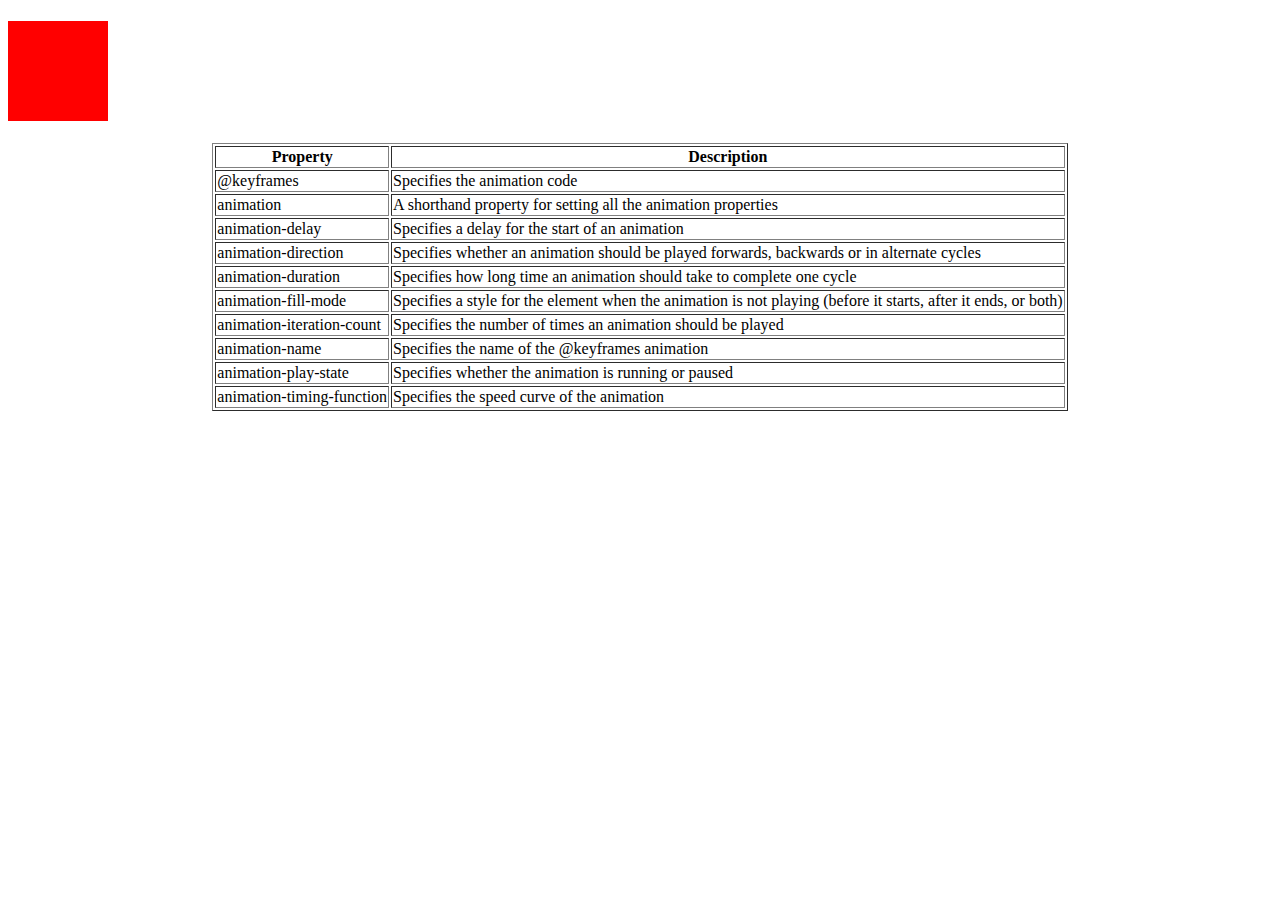
<file: css-animations/index.html>
<!DOCTYPE html>
<html lang="en">

<head>
    <meta charset="UTF-8">
    <meta name="viewport" content="width=device-width, initial-scale=1.0">
    <meta http-equiv="X-UA-Compatible" content="ie=edge">
    <title>CSS Animations</title>
    <link rel="stylesheet" href="./style.css">
</head>

<body>
    <div class="container">
        <div>
            <h1></h1>
        </div>
    </div>
    <div class="properties" >
        <table align="center" border="solid true">
            <tr>
                <th>Property</th>
                <th>Description</th>
            </tr>
            <tr>
                <td>@keyframes</td>
                <td>Specifies the animation code</td>
            </tr>
            <tr>
                <td>animation</td>
                <td>A shorthand property for setting all the animation properties</td>
            </tr>
            <tr>
                <td>animation-delay</td>
                <td>Specifies a delay for the start of an animation</td>
            </tr>
            <tr>
                <td>animation-direction</td>
                <td>Specifies whether an animation should be played forwards, backwards or in alternate cycles</td>
            </tr>
            <tr>
                <td>animation-duration</td>
                <td>Specifies how long time an animation should take to complete one cycle</td>
            </tr>
            <tr>
                <td>animation-fill-mode</td>
                <td>Specifies a style for the element when the animation is not playing (before it starts, after it ends, or both)</td>
            </tr>
            <tr>
                <td>animation-iteration-count</td>
                <td>Specifies the number of times an animation should be played</td>
            </tr>
            <tr>
                <td>animation-name</td>
                <td>Specifies the name of the @keyframes animation</td>
            </tr>
            <tr>
                <td>animation-play-state</td>
                <td>Specifies whether the animation is running or paused</td>
            </tr>
            <tr>
                <td>animation-timing-function</td>
                <td>Specifies the speed curve of the animation</td>
            </tr>
        </table>
    </div>
</body>

</html>
</file>
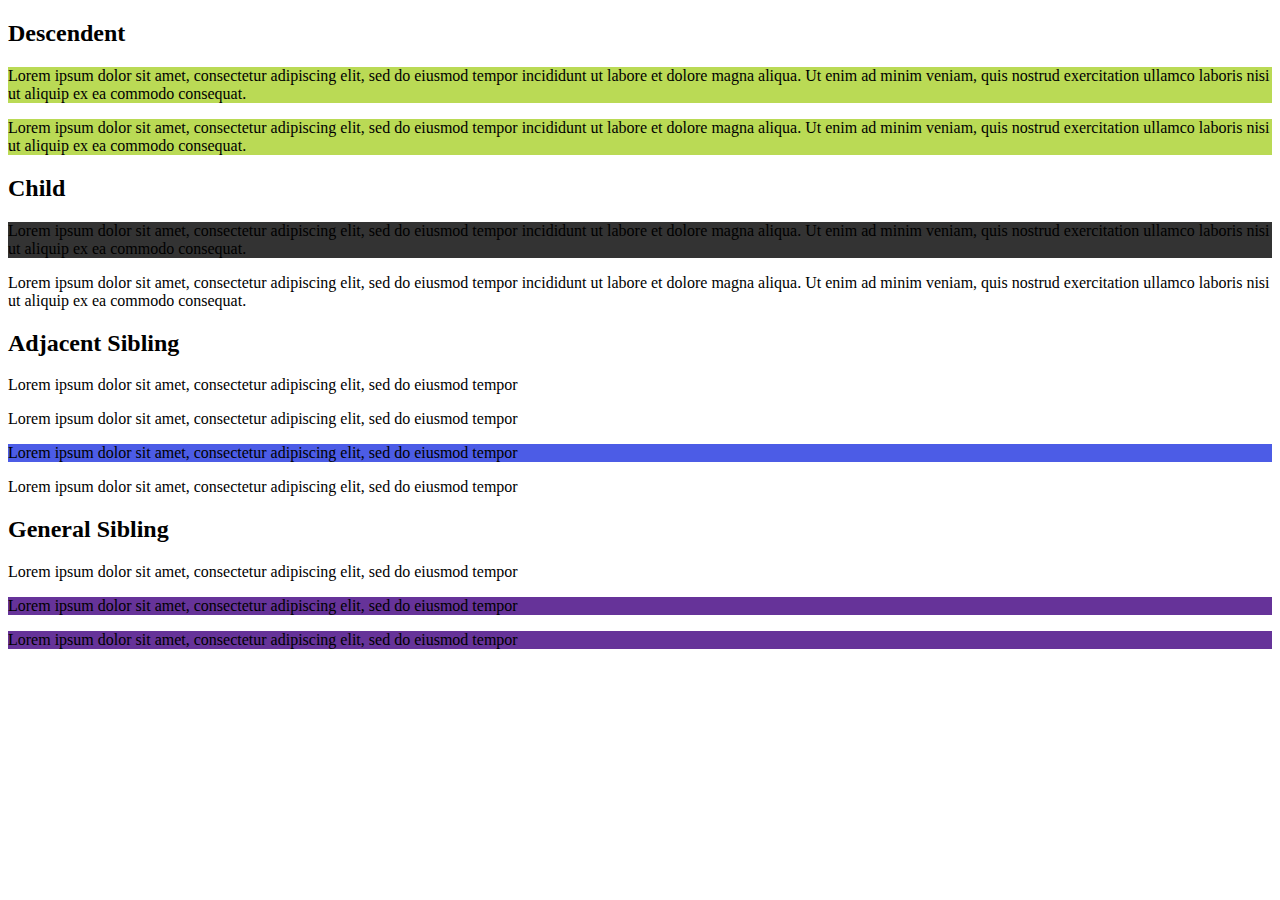
<file: css-combinators/index.html>
<!DOCTYPE html>
<html lang="en">
<head>
    <meta charset="UTF-8">
    <meta name="viewport" content="width=device-width, initial-scale=1.0">
    <meta http-equiv="X-UA-Compatible" content="ie=edge">
    <link rel="stylesheet" href="./style.css">
    <title>CSS Combinators</title>
</head>
<body>
    <!-- descendent -->
    <h2>Descendent</h2>
    <div class="descendent">
        <p>Lorem ipsum dolor sit amet, consectetur adipiscing elit, sed do eiusmod tempor incididunt ut labore et dolore magna aliqua. Ut enim ad minim veniam, 
            quis nostrud exercitation ullamco laboris nisi ut aliquip ex ea commodo consequat.</p>
            <div>

        <p>Lorem ipsum dolor sit amet, consectetur adipiscing elit, sed do eiusmod tempor incididunt ut labore et dolore magna aliqua. Ut enim ad minim veniam, quis nostrud exercitation ullamco laboris nisi ut aliquip ex ea commodo consequat.</p>
            </div>
    </div>

    <h2>Child</h2>
    <div class="child">
        <p>Lorem ipsum dolor sit amet, consectetur adipiscing elit, sed do eiusmod tempor incididunt ut labore et dolore magna aliqua. Ut enim ad minim veniam, quis nostrud exercitation ullamco laboris nisi ut aliquip ex ea commodo consequat.</p>
        <div>

        <p>Lorem ipsum dolor sit amet, consectetur adipiscing elit, sed do eiusmod tempor incididunt ut labore et dolore magna aliqua. Ut enim ad minim veniam, quis nostrud exercitation ullamco laboris nisi ut aliquip ex ea commodo consequat.</p>
        </div>
    </div>

    <h2>Adjacent Sibling</h2>
    <div class="adjacent">
        <p>Lorem ipsum dolor sit amet, consectetur adipiscing elit, sed do eiusmod tempor</p>
        <p>Lorem ipsum dolor sit amet, consectetur adipiscing elit, sed do eiusmod tempor</p>
    </div>
    <p>Lorem ipsum dolor sit amet, consectetur adipiscing elit, sed do eiusmod tempor</p>
    <p>Lorem ipsum dolor sit amet, consectetur adipiscing elit, sed do eiusmod tempor</p>

    <h2>General Sibling</h2>
    <div class="general">
        <p>Lorem ipsum dolor sit amet, consectetur adipiscing elit, sed do eiusmod tempor</p>
    </div>
    <p>Lorem ipsum dolor sit amet, consectetur adipiscing elit, sed do eiusmod tempor</p>
    <p>Lorem ipsum dolor sit amet, consectetur adipiscing elit, sed do eiusmod tempor</p>
</body>
</html>
</file>
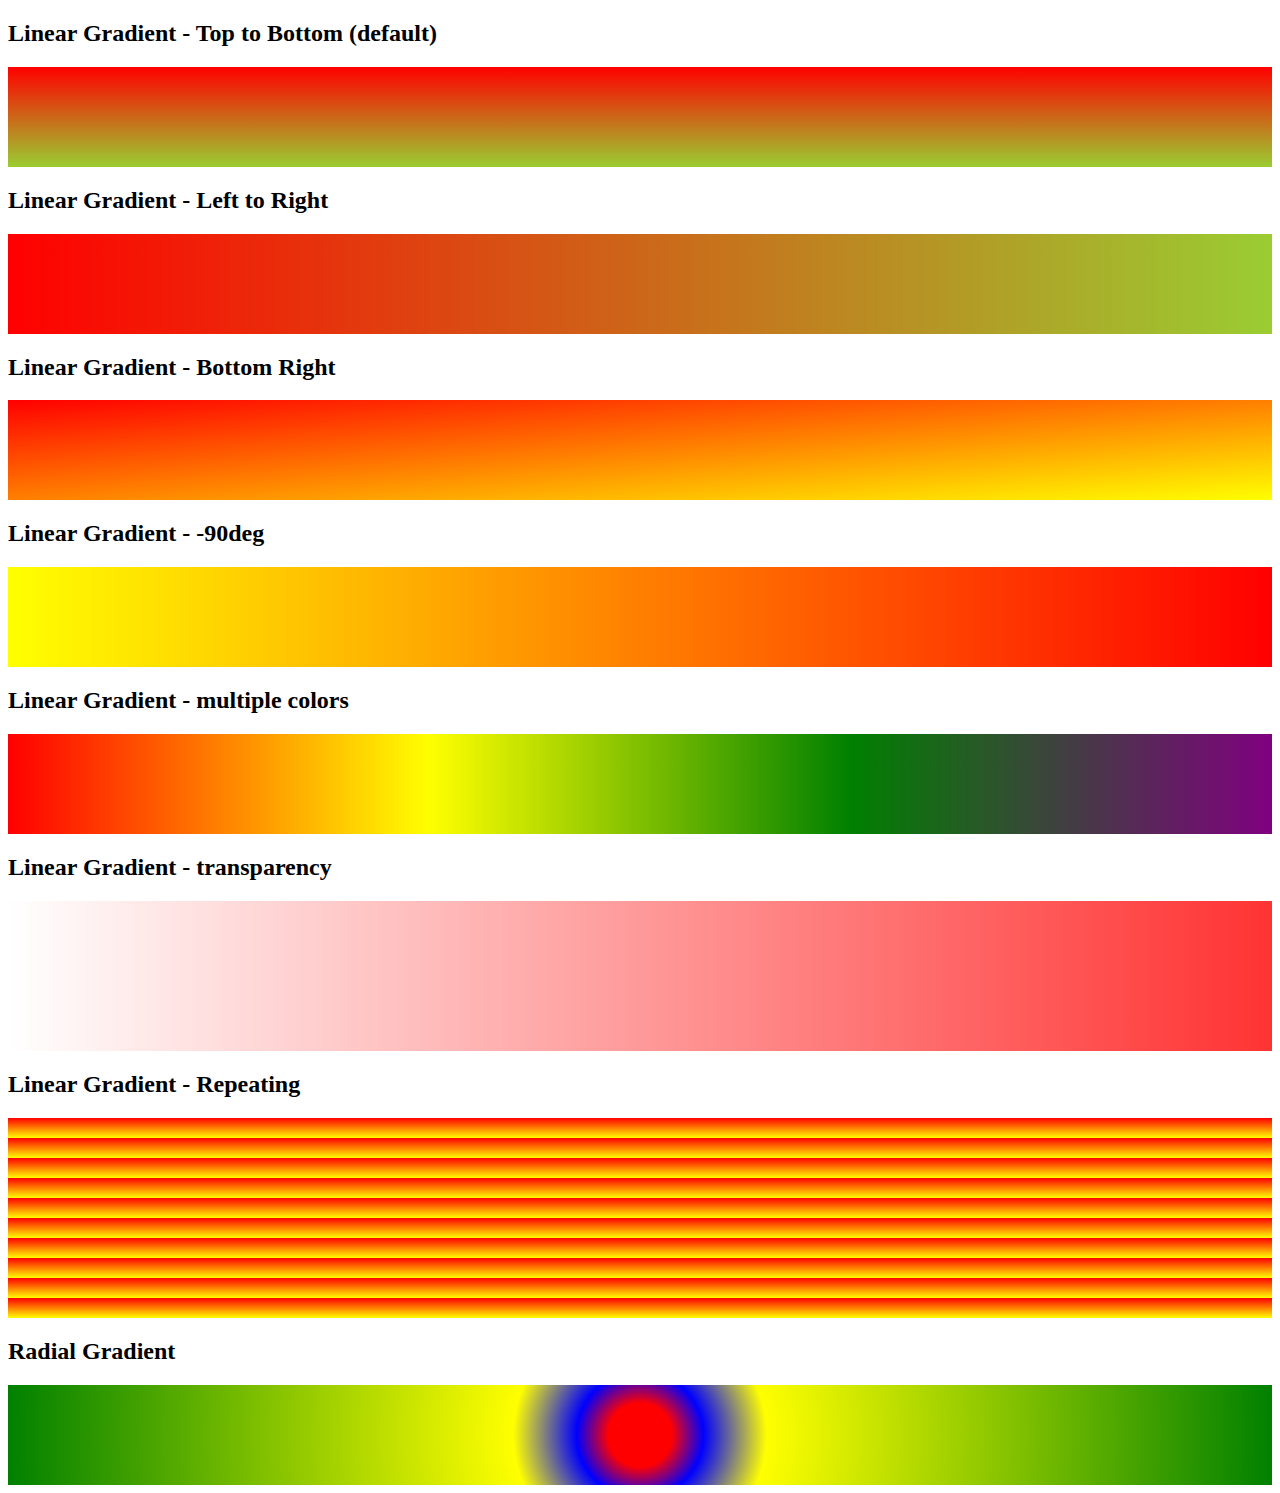
<file: css-gradients/index.html>
<!DOCTYPE html>
<html lang="en">
<head>
    <meta charset="UTF-8">
    <meta name="viewport" content="width=device-width, initial-scale=1.0">
    <meta http-equiv="X-UA-Compatible" content="ie=edge">
    <title>CSS gradients</title>
    <link rel="stylesheet" href="style.css">
</head>
<body>
    <div class="container">
        <!-- directions  -->
        <h2>Linear Gradient - Top to Bottom (default)</h2>
        <div id="grid1"></div>
        <h2>Linear Gradient - Left to Right </h2>
        <div id="grid2"></div>
        <h2>Linear Gradient - Bottom Right </h2>
        <div id="grid3"></div>

        <!-- angles -->
        <h2>Linear Gradient - -90deg </h2>
        <div id="grid4"></div>

        <!-- multiple colors -->
        <h2>Linear Gradient - multiple colors </h2>
        <div id="grid5"></div>

        <!-- Using transparency -->
        <h2>Linear Gradient - transparency</h2>
        <div id="grid6"></div>

        <!-- repeating a linear gradient -->
        <h2>Linear Gradient - Repeating</h2>
        <div id="grid7"></div>

        <!-- radial gradient -->
        <h2>Radial Gradient</h2>
        <div id="grid8"></div>
    </div>
</body>
</html>
</file>
<file: css-animations/style.css>
/* CSS animations */

/* animation code */
@keyframes example{
    /* from {background-color: red;}
    to {background-color: paleturquoise}*/

    /* will change the color on % levels

    0%   {background-color: red;}
    25%  {background-color: yellow;}
    50%  {background-color: blue;}
    100% {background-color: green;} */

    /* will change the color and position */
    0%   {background-color:red; left:0px; top:0px;}
    25%  {background-color:yellow; left:200px; top:0px;}
    50%  {background-color:blue; left:200px; top:200px;}
    75%  {background-color:green; left:0px; top:200px;}
    100% {background-color:red; left:0px; top:0px;}
}

div h1{
    width: 100px;
    height: 100px;
    position: relative;
    background-color:red;
    animation-name: example;
    animation-duration: 5s;
    /* animation-delay: -2s; */
    /* animation-iteration-count: 3; */
    animation-direction: reverse; 
    animation-fill-mode: both;  
}
</file>
<file: css-combinators/style.css>
/* CSS Combinators */

/* 
    Descendent Selectors - space 
    The descendant selector matches all elements that are descendants of a specified element.
    syntax: <selector1> space <selector2>{}
*/

.descendent p{
    background-color: #BADA55;
}
/* 
    Child Selector - >
    matches all the immediate children of the specified element
*/

.child>p{
    background-color: #333;
}

/* 
    Adjacent Sibling Selector
    matches the immediate following sibling element
*/

.adjacent+p{
    background-color: rgb(76, 92, 230);
}

/* 
    General Sibling Selector
    matches all the immediate following sibling elements
*/

.general ~ p{
    background-color: rebeccapurple;
}
</file>
<file: css-gradients/style.css>
/* CSS gradients
    background: linear-gradient(direction, color-stop1, color-stop2, ...);
    background: linear-gradient(angle, color-stop1, color-stop2);
    background: repeating-linear-gradient(angle, color-stop1, color-stop2);
    background: radial-gradient(shape size at position, start-color, ..., last-color);
*/
#grid1{
    height: 100px;
    background: linear-gradient(red,yellowgreen)
}

#grid2{
    height: 100px;
    background: linear-gradient(to right, red, yellowgreen)
}

#grid3{
    height: 100px;
    background: linear-gradient(to bottom right, red, yellow)
}

#grid4{
    height: 100px;
    background: linear-gradient(-90deg, red, yellow)
}

#grid5{
    height: 100px;
    background: linear-gradient( to right, red, yellow, green, purple)
}

#grid6{
    height: 150px;
    background: linear-gradient(to right, rgba(255, 0, 0, 0), rgba(255, 0, 0, 0.8))
}

#grid7{
    height: 200px;
    background:repeating-linear-gradient(red 10%, yellow 20%)
}

#grid8{
    height: 100px;
    background: radial-gradient(circle, red 5%, blue 10%, yellow 20%, green)
}

/* 
The size parameter defines the size of the gradient. It can take four values:

closest-side
farthest-side
closest-corner
farthest-corner

ex: 
#grad1 {
  background: radial-gradient(closest-side at 60% 55%, red, yellow, black);
}

#grad2 {
  background: radial-gradient(farthest-side at 60% 55%, red, yellow, black);
}
*/
</file>
